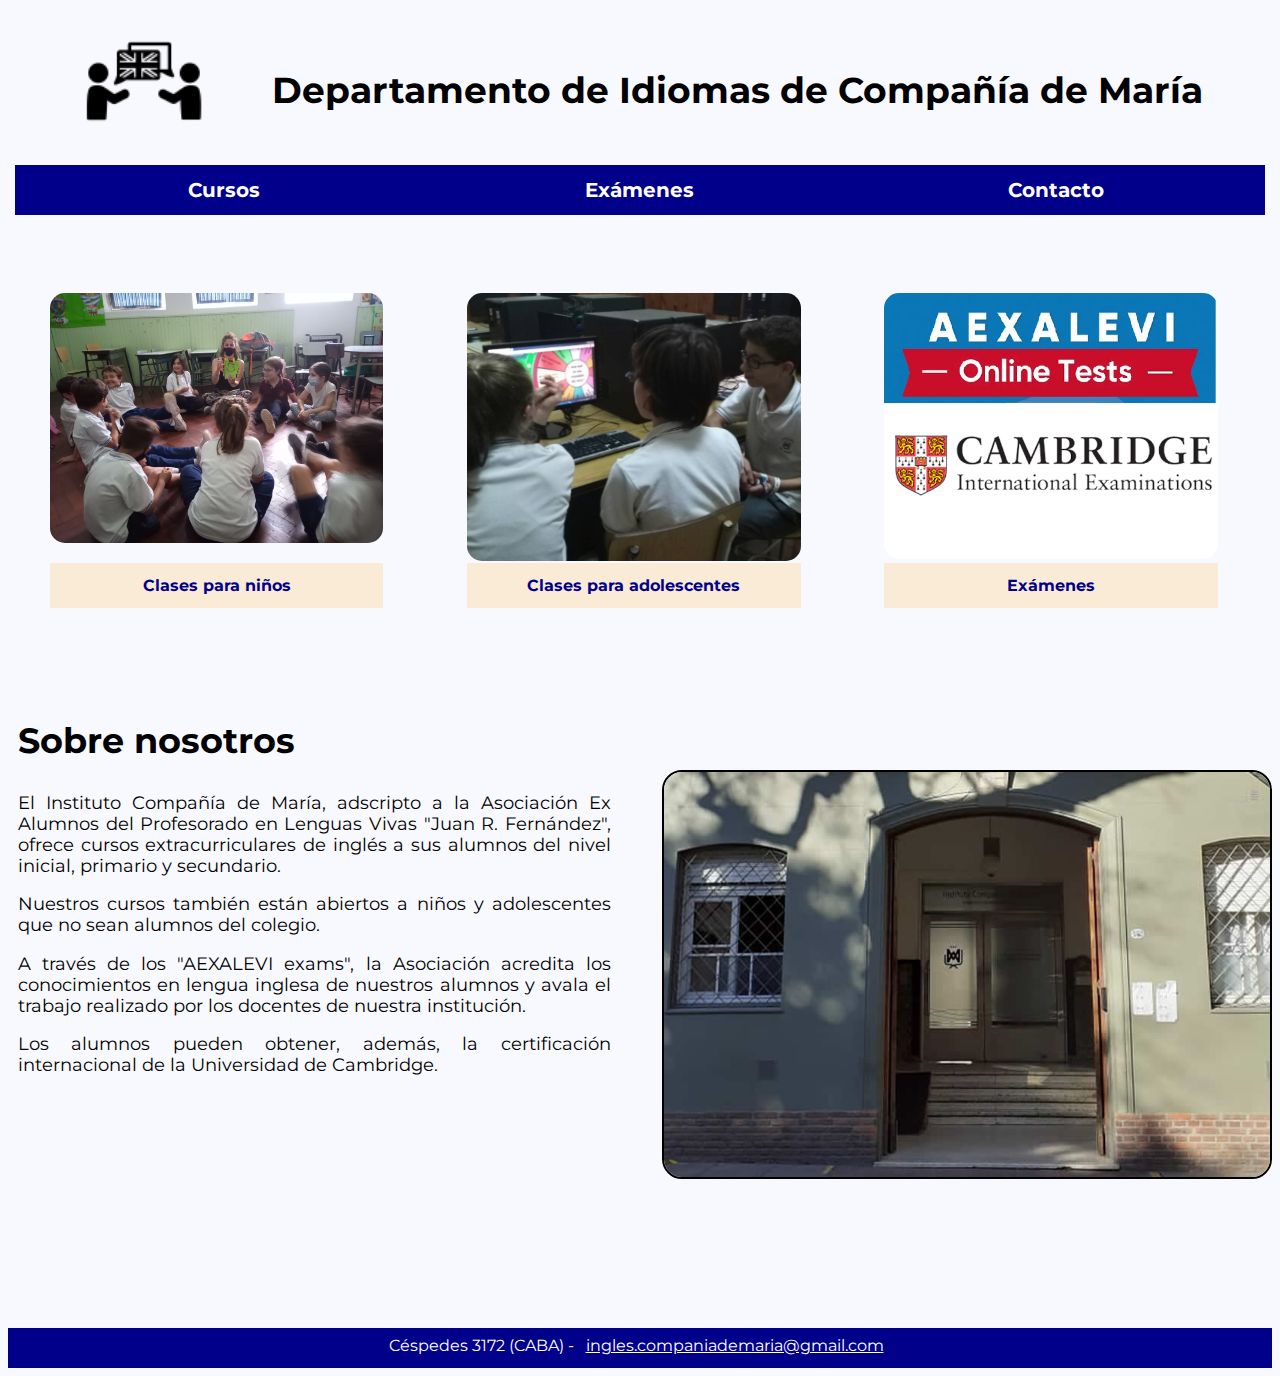
<file: index.html>
<!DOCTYPE html>
<html lang="en">
<head>
    <meta charset="UTF-8">
    <meta http-equiv="X-UA-Compatible" content="IE=edge">
    <meta name="viewport" content="width=device-width, initial-scale=1.0">
    <title>Departamento de Idiomas de Compañía de María</title>
    <link rel="stylesheet" href="estilos pagina.css">
    <link rel="preconnect" href="https://fonts.googleapis.com">
    <link rel="preconnect" href="https://fonts.gstatic.com" crossorigin>
    <link href="https://fonts.googleapis.com/css2?family=Montserrat:wght@100;300;400;700&display=swap" rel="stylesheet">    
</head>
<body>
    
    <div class="container">
        <header>
           <a href="index.html"><img  src="icono.png">
            <h1>Departamento de Idiomas de Compañía de María</h1></a>
        </header>

        <nav>
            <button class="menu">Menú
                <ul class="dropdown-content">
                    <li><div><a href="#">Cursos</a></div></li>
                    <li><div><a href=examenes.html>Exámenes</a></div></li>
                    <li><div><a href=contacto.html>Contacto</a></div></li>
                </ul>
            </button>
            <button>Cursos</button>
            <button><a href=examenes.html>Exámenes</a></button>
            <button><a href=contacto.html>Contacto</a></button>
        </nav>

        <section class="main">
        <article class="ninios">
            <a href="#"> 
            <img src="primaria1.jpg">
            <div><h4>Clases para niños</h4></div>
            </a></article>
        <article class="adolescentes">
            <a href="#">
                <img src="adolescentes.png">
                <div><h4>Clases para adolescentes</h4></div>
            </a></article>
        <article class="examenes">
            <a href="examenes.html">
                <img src="examenes.png">
                <div><h4>Exámenes</h4></div>
            </a></article>
        </section>

        <section class="nosotros">
            <h2>Sobre nosotros</h2>
            <p>El Instituto Compañía de María, adscripto a la Asociación Ex Alumnos del Profesorado en Lenguas Vivas "Juan R. Fernández", ofrece cursos extracurriculares de inglés a sus alumnos del nivel inicial, primario y secundario.</p>
            <p>Nuestros cursos también están abiertos a niños y adolescentes que no sean alumnos del colegio.</p>
            <p>A través de los "AEXALEVI exams", la Asociación acredita los conocimientos en lengua inglesa de nuestros alumnos y avala el trabajo realizado por los docentes de nuestra institución.</p>
            <p>Los alumnos pueden obtener, además, la certificación internacional de la Universidad de Cambridge.</p>
        </section>

        <div class="colegio">
            <img src="Colegio.jpeg">
        </div>

        <footer>Céspedes 3172 (CABA) - <a href=  "mailto: ingles.companiademaria@gmail.com">ingles.companiademaria@gmail.com</a></footer>
      </div>

      <script src="https://code.jquery.com/jquery-3.6.0.js" integrity="sha256-H+K7U5CnXl1h5ywQfKtSj8PCmoN9aaq30gDh27Xc0jk=" crossorigin="anonymous"></script> 
      <script src="menu.js"></script>
</body>
</html>
</file>
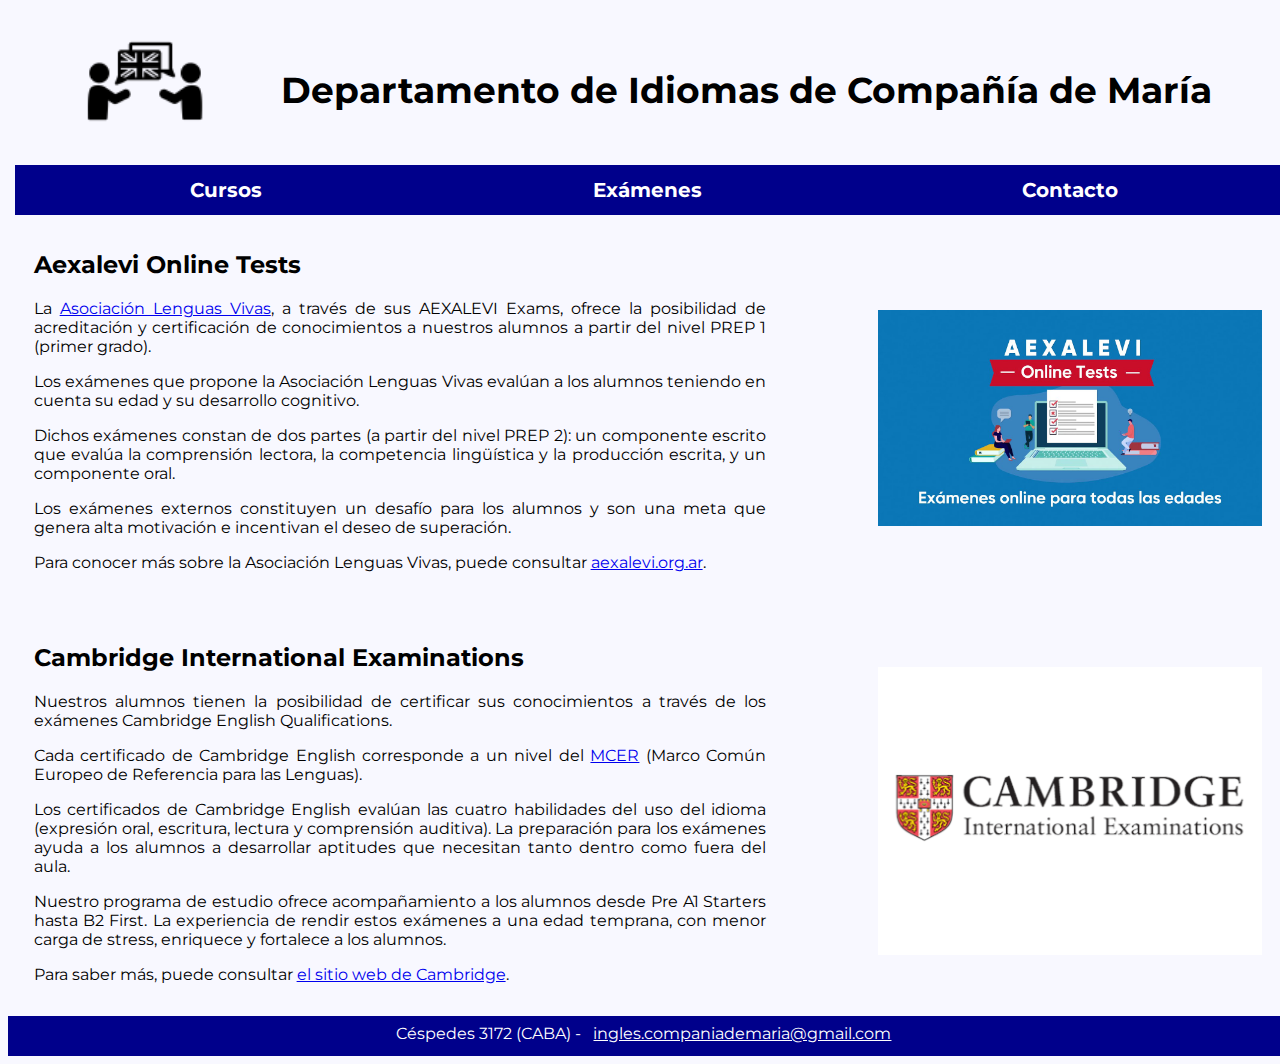
<file: examenes.html>
<!DOCTYPE html>
<html lang="en">
<head>
    <meta charset="UTF-8">
    <meta http-equiv="X-UA-Compatible" content="IE=edge">
    <meta name="viewport" content="width=device-width, initial-scale=1.0">
    <title>Exámenes</title>
    <link rel="stylesheet" href="examenes.css">
    <link rel="preconnect" href="https://fonts.googleapis.com">
    <link rel="preconnect" href="https://fonts.gstatic.com" crossorigin>
    <link href="https://fonts.googleapis.com/css2?family=Montserrat:wght@100;300;400;700&display=swap" rel="stylesheet">
</head>
<body>
    <div class="container">
        <header>
            <a href="index.html"><img  src="icono.png">
            <h1>Departamento de Idiomas de Compañía de María</h1></a>
        </header>

        <nav>
            <button class="menu">Menú
                <ul class="dropdown-content">
                    <li><div><a href="#">Cursos</a></div></li>
                    <li><div><a href=examenes.html>Exámenes</a></div></li>
                    <li><div><a href=contacto.html>Contacto</a></div></li>
                </ul>
            </button>
            <button>Cursos</button>
            <button><a href=examenes.html>Exámenes</a></button>
            <button><a href=contacto.html>Contacto</a></button>
        </nav>

        
            <article class="info_aexalevi">
                <h2>Aexalevi Online Tests</h2>
                <p>La <a href="https://aexalevi.org.ar">Asociación Lenguas Vivas</a>, a través de sus AEXALEVI Exams, ofrece la posibilidad de acreditación y certificación de conocimientos a nuestros alumnos a partir del nivel PREP 1 (primer grado).</p>
                <p>Los exámenes que propone la Asociación Lenguas Vivas evalúan a los alumnos teniendo en cuenta su edad y su desarrollo cognitivo.</p>
                <p>Dichos exámenes constan de dos partes (a partir del nivel PREP 2): un componente escrito que evalúa la comprensión lectora, la competencia lingüística y la producción escrita, y un componente oral.</p>
                <p>Los exámenes externos constituyen un desafío para los alumnos y son una meta que genera alta motivación e incentivan el deseo de superación.</p>
                    
                <p>Para conocer más sobre la Asociación Lenguas Vivas, puede consultar <a href="https://aexalevi.org.ar">aexalevi.org.ar</a>.</p>
            </article>
            <img class="imagen_aexalevi" src="aexalevi.jpg">
       

        
            <article class="info_cambridge">
                <h2>Cambridge International Examinations</h2>
                <p>Nuestros alumnos tienen la posibilidad de certificar sus conocimientos a través de los exámenes Cambridge English Qualifications.</p>
                <p>Cada certificado de Cambridge English corresponde a un nivel del <a href="https://cambridgeenglish.org/latinamerica/exams-and-tests/cefr/">MCER</a> (Marco Común Europeo de Referencia para las Lenguas).</p>
                <p>Los certificados de Cambridge English evalúan las cuatro habilidades del uso del idioma (expresión oral, escritura, lectura y comprensión auditiva). La preparación para los exámenes ayuda a los alumnos a desarrollar aptitudes que necesitan tanto dentro como fuera del aula.</p>
                <p>Nuestro programa de estudio ofrece acompañamiento a los alumnos desde Pre A1 Starters hasta B2 First. La experiencia de rendir estos exámenes a una edad temprana, con menor carga de stress, enriquece y fortalece a los alumnos.</p>

                <p>Para saber más, puede consultar <a href="https://cambridgeenglish.org/latinamerica/exams-and-tests/cefr/">el sitio web de Cambridge</a>.</p>
            </article>
            <img class="imagen_cambridge" src="cambridge.png">
       

        <footer>Céspedes 3172 (CABA) - <a href=  "mailto: ingles.companiademaria@gmail.com">ingles.companiademaria@gmail.com</a></footer>
    </div>

    <script src="https://code.jquery.com/jquery-3.6.0.js" integrity="sha256-H+K7U5CnXl1h5ywQfKtSj8PCmoN9aaq30gDh27Xc0jk=" crossorigin="anonymous"></script> 
    <script src="menu.js"></script>
</body>
</html>
</file>
<file: estilos pagina.css>
body {
    font-family: 'Montserrat', sans-serif;
    background-color: ghostwhite;
}

.container {  display: grid;
    grid-template-columns: 1fr 1fr ;
    grid-template-rows: 140px 50px 1fr 1.4fr 40px;
    gap: 1em 1em;
    grid-auto-flow: row;
    grid-template-areas:
      "header header"
      "nav nav"
      "main main"
      "nosotros colegio"
      "footer footer";
  }
  
header { grid-area: header; }

header img {
    float: left;
    width: 120px;
    margin-left: 6%;
    margin-top:1%
  }
  
header:hover{
    cursor:pointer}
  
header h1 {
    position: relative;
    top: 4vh;
    text-align:center;
    font-size:2.8vw;
    color:black
  }

header a{
    text-decoration:none
}
  
nav{
    grid-area: nav;
     padding:1px;
     display: grid;
     grid-template-columns: 33% 33% 33%;
     justify-content: center;
     align-items: center;
    }
.menu{
    display:none
}
button{
    font:inherit;
    background-color: darkblue;
    color:white;
    height:50px;
    font-size:20px;
    font-weight: bold;
    border:none; 
}

button:hover {
    cursor: pointer;
    animation-name: hover;
    animation-duration: 3s;
    animation-timing-function: ease-out;
    animation-direction: alternate;
    animation-iteration-count: infinite;
}

@keyframes hover {
    from {background-color: darkblue;}
    to {background-color: rgb(78, 2, 255);}
  }

button a{
    color:white;
    text-decoration:none
}

.main{ grid-area:main;
display:grid;
grid-template-columns: 33% 33% 33%;
grid-template-areas: "ninios adolescentes examenes";
text-align:center;
}

.ninios { grid-area: ninios;
     position:relative;
    } 
.ninios img{
    width:80%;
    margin-top:15%;
    border-radius:15px;
    transition: transform .2s;
}
.ninios div{
    position:absolute;
    top:90%;
    left:10%;
    z-index:1;
    background-color:antiquewhite;
    color:darkblue;
    text-decoration: none;
    height:10%;
    width:80%;
    display:flex;
    align-items:center;
    justify-content:center;
    transition: transform .2s;
    }

.ninios img:hover {
    transform:scale(0.9)}
.ninios div:hover{
     transform:scale(0.9)}

.adolescentes { grid-area: adolescentes;  position:relative;}
.adolescentes img{
    width:80%;
    margin-top:15%;
    border-radius:15px;
    transition: transform .2s;
}
.adolescentes img:hover{
    transform:scale(0.9)}
.adolescentes div{
    position:absolute;
    top:90%;
    left:10%;
    z-index:1;
    background-color:antiquewhite;
    color:darkblue;
    text-decoration: none;
    height:10%;
    width:80%;
    display:flex;
    align-items:center;
    justify-content:center;
    transition: transform .2s;
    }
.adolescentes div:hover{
        transform:scale(0.9)}
.examenes { grid-area: examenes; position:relative; }
.examenes img{
    width:80%;
    margin-top:15%;
    border-radius:15px;
    transition: transform .2s;
}
.examenes img:hover{
    transform:scale(0.9)}
.examenes div{
    position:absolute;
    top:90%;
    left:10%;
    z-index:1;
    background-color:antiquewhite;
    color:darkblue;
    text-decoration: none;
    height:10%;
    width:80%;
    display:flex;
    align-items:center;
    justify-content:center;
    transition: transform .2s;
    }
.examenes div:hover{
        transform:scale(0.9)}
.nosotros { grid-area: nosotros;
    margin-left:10px;
    width:95%
}

.nosotros p {
    font-size: 1.1em;
    text-align:justify;
   }
.nosotros h2{
    font-size: 2.2em;}

.colegio { grid-area: colegio; 
    justify-self:end;}

.colegio img{
    border-radius: 20px;
border:2px solid black;
margin-top:10%;
height:80%}

footer { grid-area: footer; }

footer, footer a{
    background-color: darkblue;
    color: white;
    text-align: center;
    padding: 0.5em;
}

@media only screen and (max-width: 1280px){
.ninios div, .adolescentes div, .examenes div{top:75%;}
.nosotros { width:95%;}

.colegio img{
margin-top:5em;
height:65%}
}

@media only screen and (max-width: 1150px){
    .container{grid-template-columns: 40% 60%; }      
}

@media only screen and (max-width: 1080px){
    .container{
        grid-template-rows: 140px 50px 0.1fr 0.7fr 0.5fr 0.5fr 0.2fr 40px;
        grid-template-columns:1fr;
        grid-template-areas:
        "header"
        "nav"
        "."
        "main"
        "nosotros"
        "colegio"
        "."
        "footer";
    }
    nav{display:grid;
    grid-template-columns: 33% 33% 33%} 
    main{display:grid;
        grid-template-columns: 33% 33% 33%}
    .ninios div, .adolescentes div, .examenes div{top:63%;}
    .colegio{justify-self: center;}
    .colegio img{ height:79% } 
}

@media only screen and (max-width: 920px){

    .container{
        grid-template-rows: 140px 50px 1.5fr 0.5fr 0.5fr 40px;
        grid-template-columns:1fr;
        grid-template-areas:
        "header"
        "nav"
        "main"
        "nosotros"
        "colegio"
        "footer";
    }

header img{margin-left:3%}

header h1{
    font-size:4vh;
    top:3vh;
    left:1%;
    max-width:90vw
}

button{display:none}
.menu{display:inline;
width:95vw;
padding-top:15px;}

.dropdown-content a {
    display:block;
    position:absolute;
    left:-100%;
    width:80vw;
    background-color: white;
    z-index: 1;
    border:1px solid rgba(0,0,0,0.3);
    color: black;
    text-decoration: none;
    text-align:center;
    height:40px;
    padding-top:10px
  } 

  .dropdown-content a:hover {
    background-color: rgb(221, 221, 221);
  }
  
.main{
    display:grid;
    grid-template-columns:1fr;
    grid-template-rows: auto auto auto;
    grid-template-areas:"ninios"
                        "adolescentes"
                        "examenes";
                    
}

.ninios img{margin-top:3vh}
.ninios img, .adolescentes img, .examenes img{width:45vw}
.ninios div, .adolescentes div, .examenes div{width:45vw; top:100%; left:27%}

.nosotros{margin-top:20px;
width:90vw}

.colegio img{ width:80vw} 
}

@media only screen and (max-width:600px){
    .container{
        grid-template-rows: 130px 50px 1fr 0.5fr 0.1fr 40px;}
    header h1{font-size:3.5vh;
        margin-left: 20px;}
    footer{font-size:12.5px;}
}

@media only screen and (max-width:475px){
header h1{font-size:3vh;}
footer{font-size:11.5px;}
.ninios img, .adolescentes img, .examenes img{width:60vw;}
.ninios div, .adolescentes div, .examenes div{width:60vw; left:19%}
}

@media only screen and (max-width:400px){

.container{
    grid-template-rows: 130px 50px 1fr 0.5fr 0.1fr 60px;}
header img{width: 30vw; margin-top:20px;}
.colegio{margin-bottom:10px}

footer{display:flex;
align-items: center;
font-size:10px;
margin-top:10px}
}

@media only screen and (max-width:330px){
header h1{font-size:2.5vh;}
.colegio img{height:60vw;
    width:auto;}
    .ninios div, .adolescentes div, .examenes div{top:80%;}
}

@media only screen and (max-width:300px){
    .ninios div, .adolescentes div, .examenes div{top:65%;}
}
</file>
<file: examenes.css>
body {
    font-family: 'Montserrat', sans-serif;
    background-color: ghostwhite;
}

.container {  display: grid;
    grid-template-columns: 60% 40% ;
    grid-template-rows: 140px 50px 1fr 1fr 40px;
    gap: 1em 1em;
    grid-auto-flow: row;
    grid-template-areas:
      "header header"
      "nav nav"
      "info_aexalevi imagen_aexalevi"
      "info_cambridge imagen_cambridge"
      "footer footer";
  }
  
header { grid-area: header; }

header img {
    float: left;
    width: 120px;
    margin-left: 6%;
    margin-top:1%
  }
  
header img:hover{
    cursor:pointer}
  
header h1 {
    position: relative;
    top: 4vh;
    text-align:center;
    font-size:2.8vw;
    color:black
  }
header a{
    text-decoration:none
}

nav{
    grid-area: nav;
     padding:1px;
     display: grid;
     grid-template-columns: 33% 33% 33%;
     justify-content: center;
     align-items: center;
    }
.menu{
display:none
}
button{
    font:inherit;
    background-color: darkblue;
    color:white;
    height:50px;
    font-size:20px;
    font-weight: bold;
    border:none; 
}

button:hover {
    cursor: pointer;
    animation-name: hover;
    animation-duration: 3s;
    animation-timing-function: ease-out;
    animation-direction: alternate;
    animation-iteration-count: infinite;
}

@keyframes hover {
    from {background-color: darkblue;}
    to {background-color: rgb(78, 2, 255);}
  }

button a{
    color:white;
    text-decoration:none
}

.info_aexalevi{grid-area:info_aexalevi;
               margin-left:2vw;
               text-align:justify;}

.info_aexalevi h2{ text-align:left}

.imagen_aexalevi{grid-area:imagen_aexalevi;
                width:30vw;
                justify-self:end;
                align-self:center;
                margin-right:2vw}

.info_cambridge{grid-area:info_cambridge;
                margin-left:2vw;
                text-align:justify;}

.info_cambridge h2{text-align:left}

.imagen_cambridge{grid-area:imagen_cambridge;
                width:30vw;
                justify-self:end;
                align-self:center;
                margin-right:2vw}


footer { grid-area: footer; }

footer, footer a{
    background-color: darkblue;
    color: white;
    text-align: center;
    padding: 0.5em;
}

@media only screen and (max-width: 920px){

.container{
grid-template-rows: 140px 50px 1fr 0.5fr 1fr 0.5fr 40px;
grid-template-columns:1fr;
grid-template-areas:
    "header"
    "nav"
    "info_aexalevi"
    "imagen_aexalevi"
    "info_cambridge"
    "imagen_cambridge"
    "footer";
    }

button{display:none}
.menu{display:inline;
width:95vw;
padding-top:15px;}

header img{margin-left:3%}

header h1{
    font-size:4vh;
    top:3vh;
    left:1%;
    max-width:90vw}

.dropdown-content a {
    display:block;
    position:absolute;
    left:-100%;
    width:80vw;
    background-color: white;
    z-index: 1;
    border:1px solid rgba(0,0,0,0.3);
    color: black;
    text-decoration: none;
    text-align:center;
    height:40px;
    padding-top:10px
  } 

  .dropdown-content a:hover {background-color: rgb(221, 221, 221); }

  .imagen_aexalevi, .imagen_cambridge{
    justify-self: center;
    align-self:center;
    width:40vw}

   .info_aexalevi, .info_cambridge{margin-right:5px} 
}

@media only screen and (max-width:600px){
    .container{
        grid-template-rows: 140px 50px 1fr 0.25fr 1.1fr 0.25fr 40px;}
    header h1{font-size:3.5vh;
        margin-left: 20px;}
    footer{font-size:12.5px;}
}
@media only screen and (max-width:475px){
    header h1{font-size:3vh;}
    header img{width: 25vw; margin-top:20px;}
    footer{font-size:11.5px;}
    .imagen_aexalevi, .imagen_cambridge{width:50vw; margin:0} }

@media only screen and (max-width:400px){
    footer{display:flex;
        align-items: center;
        font-size:10px;
        margin-top:10px}
} 
@media only screen and (max-width:330px){
    header h1{font-size:2.5vh;}
    .imagen_aexalevi{height:35vw; width:auto}}
</file>
